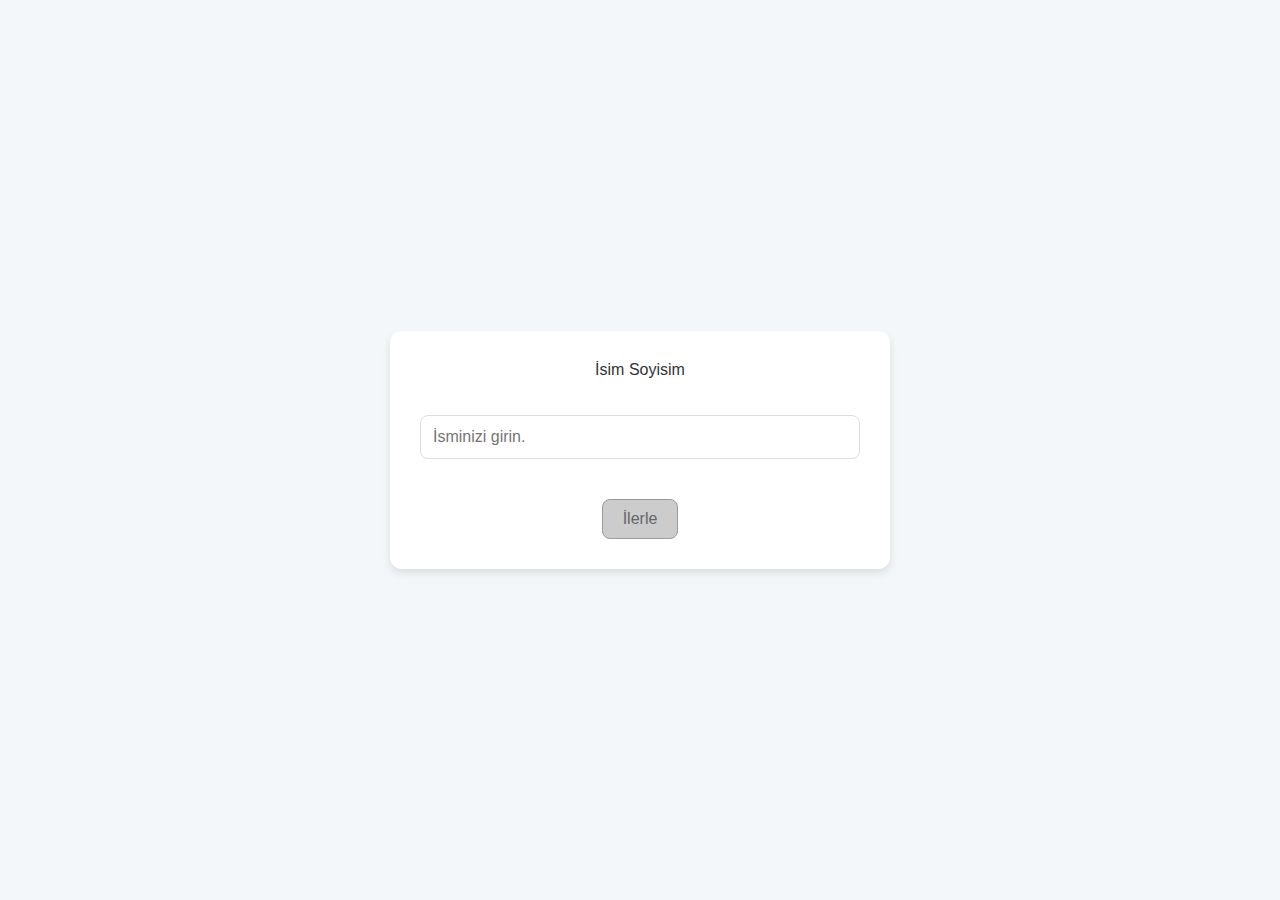
<file: isg.html>
<!DOCTYPE html>
<html lang="tr">
<head>
    <meta charset="UTF-8">
    <meta name="viewport" content="width=device-width, initial-scale=1.0">
	<meta name="googlebot" content="noindex">
    <title>Beden Ölçüsü Gönder</title>
</head>
    <style>
        body {
            font-family: Arial, sans-serif;
            background-color: #f4f7fa;
            display: flex;
            justify-content: center;
            align-items: center;
            height: 100vh;
            margin: 0;
        }
        .form-container {
            background-color: #fff;
            padding: 30px;
            border-radius: 12px;
            box-shadow: 0 4px 8px rgba(0, 0, 0, 0.1);
            width: 100%;
            max-width: 500px;
            box-sizing: border-box;
        }

        h2 {
            text-align: center;
            margin-bottom: 20px;
            color: #333;
        }

        .form-step {
            display: none;
        }

        .form-step.active {
            display: block;
        }

        .step-container {
            text-align: center;
        }

        label {
            font-size: 16px;
            margin-bottom: 8px;
            color: #333;
            display: block;
        }

        .radio-container {
            display: flex;
            justify-content: flex-start;
            margin-top: 10px;flex-wrap:wrap;gap:10px
        }

        .radio-container input[type="radio"] {
            display: none;
        }

        .radio-container label {
            padding: 12px 20px;
            border-radius: 8px;
            background-color: #f0f0f0;
            cursor: pointer;
            border: 1px solid #ddd;
            font-size: 16px;
            transition: all 0.3s;
        }

        .radio-container input[type="radio"]:checked + label {
            background-color: #5cb85c;
            color: white;
            border: 2px solid #4cae4c;
        }

        .radio-container input[type="radio"]:checked + label {
            font-weight: bold;
            border-radius: 10px;
            border: 2px solid #5cb85c;
        }

        .radio-container label:hover {
            background-color: #e0e0e0;
        }


        .suggestions {
            margin-top: 10px;
        }

        .suggestion-item {
            padding: 8px;
            border: 1px solid #ddd;
            margin-bottom: 5px;
            background-color: #f9f9f9;
            border-radius: 5px;
            cursor: pointer;
        }

        .suggestion-item:hover {
            background-color: #e0e0e0;
        }
        input[type="text"],
        input[type="number"],
        select {
            width: 100%;
            padding: 12px;
            margin: 10px 0;
            border-radius: 8px;
            border: 1px solid #ddd;
            box-sizing: border-box;
            font-size: 16px;
        }

        input[type="text"]:focus,
        input[type="number"]:focus {
            outline: none;
            border-color: #5cb85c;
        }

        input[type="submit"],button {
            padding: 10px 20px;
            font-size: 16px;
            background-color: #5cb85c;
            color: #fff;
            border: none;
            border-radius: 8px;
            cursor: pointer;margin:auto;
            transition: background-color 0.3s;
        }
	#basadon,#basadonn {background:#B22222}
        button:hover {
            background-color: #4cae4c;
        }

        .img-container {
            margin-top: 20px;
        }

        img {
            width: 150px;
            height: 150px;
            border-radius: 10px;
        }

        #submitSection {
            display: none;
            text-align: center;
        }

        .form-step p {
            font-size: 18px;
            color: #333;
        }

        .form-step.active button {
            margin-top: 20px;
        }

              .notification {
            position: fixed;
            bottom: 20px;
            left: 50%;
            transform: translateX(-50%);
            background-color: #4caf50;
            color: white;
            padding: 15px;
            border-radius: 8px;
            width: auto;
            max-width: 400px;
            font-size: 16px;
            display: none;
            box-shadow: 0 4px 8px rgba(0, 0, 0, 0.2);
            z-index: 999;
        }

        /* Animation */
        @keyframes slideUp {
            from {
                bottom: -100px;
                opacity: 0;
            }
            to {
                bottom: 20px;
                opacity: 1;
            }
        }

        /* Show notification */
        .show {
            display: block;
            animation: slideUp 0.5s ease-out;
        }
 button:disabled,
button[disabled]{
  border: 1px solid #999999;
  background-color: #cccccc;
  color: #666666;
}
        @media (max-width: 600px) {
            .form-container {
                padding: 20px;
                width: 90%;
            }

            input[type="text"],
            input[type="number"] {
                font-size: 14px;
                padding: 10px;
            }

            button {
                padding: 8px 16px;
                font-size: 14px;
            }
        }
    </style>
</head>
<body>

    <div class="form-container">
        <form id="myForm">
            <!-- Step 1: İsim Soyisim -->
            <div class="form-step active" id="step1">
                <div class="step-container">
                    <label for="input1">İsim Soyisim</label><br>
    <div class="container">
        <input type="text" id="searchInput" name="input1" placeholder="İsminizi girin.">
        <div id="suggestions" class="suggestions hidden"></div>
    </div>


<input id="dogrula" type="text" style="display:none" placeholder="TC'nin ilk 5 hanesi"/>
                    <button type="button" id="next1" disabled>İlerle</button>
     </div>
            </div>

            <!-- Step 2: Ayakkabı -->
            <div class="form-step" id="step2">
                <div class="step-container">
                    <label for="input2">Ayakkabı Numaranızı Seçin</label>                   
		    <div class="img-container">
                        <img src="isga.jpg" width="50%" alt="image">
                    </div>
                    <div class="radio-container">
                        <input type="radio" id="input2-36" name="input2" value="36">
                        <label for="input2-36">36</label>

                        <input type="radio" id="input2-37" name="input2" value="37">
                        <label for="input2-37">37</label>

                        <input type="radio" id="input2-38" name="input2" value="38">
                        <label for="input2-38">38</label>

                        <input type="radio" id="input2-39" name="input2" value="39">
                        <label for="input2-39">39</label>

                        <input type="radio" id="input2-40" name="input2" value="40">
                        <label for="input2-40">40</label>

                        <input type="radio" id="input2-41" name="input2" value="41">
                        <label for="input2-41">41</label>

                        <input type="radio" id="input2-42" name="input2" value="42">
                        <label for="input2-42">42</label>

                        <input type="radio" id="input2-43" name="input2" value="43">
                        <label for="input2-43">43</label>
			    
                        <input type="radio" id="input2-44" name="input2" value="44">
                        <label for="input2-44">44</label>

                        <input type="radio" id="input2-45" name="input2" value="45">
                        <label for="input2-45">45</label>

                        <input type="radio" id="input2-46" name="input2" value="46">
                        <label for="input2-46">46</label>
			    
                        <input type="radio" id="input2-47" name="input2" value="47">
                        <label for="input2-47">47</label>
                    </div>

                    <button type="button" id="next2">İlerle</button>
                </div>
            </div>

            <!-- Step 3: Elbise -->
            <div class="form-step" id="step3">
                <div class="step-container">
                    <label for="input3">Elbise Bedenizi Seçin</label>
                    <div class="img-container">
                        <img src="isge.png" alt="image" width="50%">
                    </div>
                    <div class="radio-container">
                        <input type="radio" id="input3-xxs" name="input3" value="XXS">
                        <label for="input3-xxs">XXS</label>

                        <input type="radio" id="input3-xs" name="input3" value="XS">
                        <label for="input3-xs">XS</label>

                        <input type="radio" id="input3-s" name="input3" value="S">
                        <label for="input3-s">S</label>

                        <input type="radio" id="input3-m" name="input3" value="M">
                        <label for="input3-m">M</label>

                        <input type="radio" id="input3-l" name="input3" value="L">
                        <label for="input3-l">L</label>
			    
                        <input type="radio" id="input3-xl" name="input3" value="XL">
                        <label for="input3-xl">XL</label>
			    
                        <input type="radio" id="input3-xxl" name="input3" value="XXL">
                        <label for="input3-xxl">XXL</label>
			    
                        <input type="radio" id="input3-xxxl" name="input3" value="XXXL">
                        <label for="input3-xxxl">XXXL</label>
                    </div>
                    <button type="button" id="basadon">Başa Dön</button>
                    <button type="button" id="next3">TAMAMLA</button>
                </div>
            </div>        

        <!-- Submit Section -->
        <div class="form-step" id="submitSection">
            <div id="summary"></div>
	    <button type="button" id="basadonn">Başa Dön</button>
            <input type="submit" id="sontam" value="Gönder"/>
   	 <div id="notification" class="notification">
        Başarılı bir şekilde gönderildi!
    	</div>
        </div>
        </form>


    </div>

    <script>
       const _0x377ffa=_0x148e;(function(_0x58dc1a,_0x5ccc22){const _0xf81600=_0x148e,_0x3a6d53=_0x58dc1a();while(!![]){try{const _0x518205=parseInt(_0xf81600(0x2a8))/0x1*(-parseInt(_0xf81600(0x241))/0x2)+-parseInt(_0xf81600(0x1cb))/0x3+-parseInt(_0xf81600(0x1f2))/0x4*(-parseInt(_0xf81600(0x2a0))/0x5)+-parseInt(_0xf81600(0x1c0))/0x6*(parseInt(_0xf81600(0x27d))/0x7)+parseInt(_0xf81600(0x2ff))/0x8*(-parseInt(_0xf81600(0x2ca))/0x9)+-parseInt(_0xf81600(0x278))/0xa+-parseInt(_0xf81600(0x26e))/0xb*(-parseInt(_0xf81600(0x1c4))/0xc);if(_0x518205===_0x5ccc22)break;else _0x3a6d53['push'](_0x3a6d53['shift']());}catch(_0x2d3553){_0x3a6d53['push'](_0x3a6d53['shift']());}}}(_0x4331,0xe2b87));const pertc=[0x42f6d57fc,0x5a5fc2082,0xaad6c7284,0x4836bd512,0x593359c48,0x6002991c0,0x6465febca,0x8ef18a22a,0x779ecbc0a,0x8ef1d90ee,0x859f89648,0x2d8f6cb6a,0x84f99ab82,0x881215238,0x832fdb1e8,0xadf86bb44,0x27c87ef6a,0x4e3fa4db2,0x4d13438fc,0x680d8363e,0x27fc68076,0x308c1c886,0x328821776,0x60fd69c48,0x69427e606,0x65b1db1a6,0x73e062a28,0xb5914755e,0x66fdbc69c,0x343b67254,0x87192e498,0x10ad6cd716,0x67cbbb34a,0x75fd199a8,0x7c318d4ba,0x558bd3b82,0x765e61e6a,0x4ceb2fa94,0x25e571968,0x8225c9f54,0x720b31d16,0x5fcb4ccc2,0x8a7099676,0x2e8b30a24,0x48bd37214,0x8dfe5d992,0x2f56509f4,0x34022f312,0x71bb13354,0x8f64ec37e,0x4ed18ca78,0x7329495fe,0x295bde3c6,0x3bbef4074,0x3685e4dcc,0x5c297a484,0x610bb87fe,0x87c7b63b0,0x2908bf722,0x43ee9d9bc,0x6f42d26e6,0x87bc44a44,0x4e929bd12,0x6f291359e,0x57361b460,0x2fcb99f3a,0xb52a45b92,0x858f2fcb4,0x90aa2207e,0x3e8375168,0x6604d5a40,0x41aff5f84,0x34b38adfa,0x9a0d50ab6,0x41208003e,0x84d748c2c,0x99b2250ac,0x2fba71dd8,0x7de3c7318,0x7bd27e116,0xe7e48e422,0x5f115640a,0x34f55cf86,0x45c1562f0,0x772c5bb9a,0x2c21370e0,0x2f9264f7c,0x63dcaa5f2,0x2c9687a3a,0x31d10d630,0x48cb827a6,0x33964fdde,0x923211cae,0x569e7dff2,0x55c1cd99e,0x435a3a204,0x49f7e891c,0x3a3bb80f8,0x36a2810a6,0x2e6e952a0,0x75a7497cc,0x7ed6ef7c0,0x71cc3bdd2,0x384cc79f6,0x911f6e8b2,0x46899a54c,0x67cec61a8,0x9947e949a,0x491edf98c,0x5d02ed476,0xd2f8a011c,0x726c75bf8,0x86a105c9a,0x89d341f4e,0x6a6ee739a,0x8628dca28,0x6b9872824,0x4504813d2,0x84af38622,0x9b592ef6c,0x33c0626ae,0x660d03c0e,0x9840b4708,0x6d318bdac,0x5d123d3b2,0x8f3912d40,0x767920b72,0x853b6792a,0x3550e8682,0x5f33ab1c8,0x27e45cb7e,0x62cab4d8e,,0x5645ca23e,0x63788b188,0x38cd847be,0x4c84327ec,0xfa32c0720,0x483f566b6,0x27b44c4b6,0xc578c64d6,0xc652305d6,0x8eca6df70,0x97cb67ce2,0x5e2109314,0x635bedc6e,0x765011710,0x57b3fca34,0x2ce0e9c58,0x95eb1a172,0x59222f444,0x91cb153a4,0x2879b1d4c,0xe7f5b8a64,0x641b9dac2,0x792102b3a,0x4b01f92ae,0x697bb8d7c,0x764a58778,0x79a1c5f16,0x9b677f26a,0x31654c1b4,0x863fbee20,0x4d888ada0,0x52fa0e706,0x41799a40a,0x89944e9ec,0x726995966,0x54d79705c,0x9c16009fa,0x7d4c2587c,0x85f2802ba,0x2c12ecc26,0x71a9ec29a,0x41ec0e004,0x97b1a86b0,0x9747cde26,0x5b2adfa92,0x8e4305ee0,0x32bee4fce,0x6860561c8,0x25866ab66,0x8cafa1d70,0x7faaa8834,0x7320b2e96,0x4e066f1a2,0x8c7f01d28,0x2bd3fb14e,0x477cc7f28,0x2b5eb04de,0x60361840c,0x4d5ac5048,0x99e2c7cdc,0x5cfa587dc,0x5b894923e,0x92deabe30,0x6bc356ea6,0x4b104958c,0x44030849a,0x944becd98,0x696d6647a,0x72f010f3a,0x51dbb85a4,0x51b6225b4,0x57fb82352,0x852ff66ae,0x450760448,0x80f748562,0x54a9d06b8,0x50e68f472,0x6b62658e4,0x87a839cd0,0x2f5374704,0x9989b4f7e,0x5a301e52a,0x27b47830c,0x294a8b47c,0x4b046c852,0x5b4d34744,0x88ac921ac,0x81ada136e,0x66b35a018,0xc3af06b02,0xa84a7f2a8,0x76ae7a5c6,0x32b92a99e,0x5492ec46e,0x28b00b90a,0x920727e1a,0x67f080fd6,0x2f141fff2,0x72ed354dc,0x65981f32c,0x3466511a4,0x30ca3c9e6,0x7715788bc,0x576c764a4,0x49d593876,0x5817b7542,0x2b86bc59a,0x4c31389d2,0x3f76a296c,0x3d35a9f26,0x2a74171b8,0x71b558e40,0x77d24b210,0x60fa8e752,0x612854fc6,0x561dbbe18,0x8278c074c,0x52cc0a78c,0xf83e189c0,0x94e0b1756,0x7dec5e5f0,0x4abd8d864,0x9717eb512,0x2af4d51ca,0x31c5fe324,0x846a8eff4,0x107017e59c,0x426fa129c,0x922c5eb92,0x4d246617c,0x883cff174,0x2ba1f2,0x31e29a30c,0x76309bb04,0x700839f58,0x99da39bc8,0x7b8afe042,0x982cadb80,0x330f0104a,0x76b156fd6,0x40cb161a2,0xa3db39a8c,0x2f6712262,0x4740b2598,0x7dbbb90b4,0x73fa24a80,0x56e598cd0,0x5f4d6edfe,0x4c955d380,0x37dd31884,0x92e18844c,0x7a6ce3678,0x5be8469b2,0x983542a84,0x3959b1f9e,0x532d4fcf0,0x2bc0d6f2c,0x3dafbf264,0xe138a2776,0x7395ff188,0xadbc49eaa,0x8cb0493a4,0x4729d093c,0x56f44ad82,0x281b4bcb0,0x676796b48,0x72cdb7a62,0x470e24f04,0x34bf0107c,0x2ccfbece6,0x89d8f8448,0x496e94c30,0x863a0983c,0x569b9c904,0x4526d8f50,0x39e8c10f6,0x811600006,0x4459cab24,0x5ee66c940,0x4f412282c,0x539a06c34,0x9801c6072,0x41e92c2f2,0x6843df000,0x359e2b102,0x76a02c604,0x2bdc9193e,0x33094823a,0x483f52adc,0x91866b2ec,0x40613dba2,0x53555d524,0x66cff5b7a,0x77f49f8b4,0x263e64dbe,0x69066f67e,0x65c8be464,0x305d859ac,0x5fe8409e8,0x326c5728e],wordsArray=[_0x377ffa(0x1d4),_0x377ffa(0x20b),'ABDULLAH\x20TENiKECİ',_0x377ffa(0x206),_0x377ffa(0x2d0),'ABDULSAMET\x20ÇULHA',_0x377ffa(0x1fd),_0x377ffa(0x1f1),_0x377ffa(0x2f9),_0x377ffa(0x2ee),_0x377ffa(0x233),'AHMET\x20AKSOY',_0x377ffa(0x1e5),'AHMET\x20KARASU',_0x377ffa(0x2c1),'AHMET\x20ERSOY\x20ÖZMEN',_0x377ffa(0x1f4),_0x377ffa(0x2fb),'ALİ\x20PALAZ',_0x377ffa(0x1c2),_0x377ffa(0x284),'ALİ\x20NACAK',_0x377ffa(0x2cb),_0x377ffa(0x25d),_0x377ffa(0x25e),_0x377ffa(0x1d5),_0x377ffa(0x1ed),_0x377ffa(0x21f),_0x377ffa(0x286),'ARİF\x20DİLEKCİ',_0x377ffa(0x1f3),_0x377ffa(0x202),'ARSLAN\x20GÜRBÜZ',_0x377ffa(0x299),_0x377ffa(0x279),_0x377ffa(0x2f5),_0x377ffa(0x1e6),_0x377ffa(0x2a1),_0x377ffa(0x23e),_0x377ffa(0x253),_0x377ffa(0x24c),_0x377ffa(0x29a),_0x377ffa(0x282),_0x377ffa(0x2eb),_0x377ffa(0x242),_0x377ffa(0x1f7),'BEDİRHAN\x20YAKUP\x20ŞENTÜRK',_0x377ffa(0x21b),'BEKİR\x20KÜÇÜKGÜZEL',_0x377ffa(0x2ba),_0x377ffa(0x1da),'BURHAN\x20TÜNK',_0x377ffa(0x2d7),_0x377ffa(0x2c5),_0x377ffa(0x1e3),_0x377ffa(0x281),_0x377ffa(0x2f3),'CELALETTİN\x20KAVAK',_0x377ffa(0x23f),_0x377ffa(0x251),_0x377ffa(0x28e),_0x377ffa(0x262),'CUMA\x20KAYKISIZ',_0x377ffa(0x1c3),_0x377ffa(0x240),_0x377ffa(0x2ea),_0x377ffa(0x2f6),'DÜNYA\x20AKANSEL\x20KILIÇ','EBRU\x20ATAK','ELVAN\x20ÇALIŞKAN',_0x377ffa(0x1be),'ELVAN\x20ÖZBAŞ',_0x377ffa(0x2b4),_0x377ffa(0x274),'EMRAH\x20GÜNDEM',_0x377ffa(0x222),_0x377ffa(0x296),'EMRAH\x20ÜLGÜR',_0x377ffa(0x2bc),_0x377ffa(0x293),_0x377ffa(0x1ce),_0x377ffa(0x1d6),_0x377ffa(0x1fe),_0x377ffa(0x298),_0x377ffa(0x1f5),_0x377ffa(0x21d),_0x377ffa(0x218),'ERTUĞRUL\x20ZAVIR','ESAT\x20ŞEKER',_0x377ffa(0x2c0),_0x377ffa(0x1f9),'FAHRİ\x20YILDIZCI',_0x377ffa(0x2ab),_0x377ffa(0x1dc),_0x377ffa(0x263),_0x377ffa(0x28d),_0x377ffa(0x25c),_0x377ffa(0x270),_0x377ffa(0x290),'FERİT\x20ARPAZ',_0x377ffa(0x21c),'FIRAT\x20YILDIZ',_0x377ffa(0x22e),_0x377ffa(0x2e3),_0x377ffa(0x1eb),'FURKAN\x20YILDIRIM',_0x377ffa(0x2b8),_0x377ffa(0x2fe),_0x377ffa(0x1e4),_0x377ffa(0x25a),'GÖKHAN\x20EDEN',_0x377ffa(0x1e8),_0x377ffa(0x1c1),_0x377ffa(0x1b7),_0x377ffa(0x252),_0x377ffa(0x2e1),_0x377ffa(0x1d8),_0x377ffa(0x1c5),_0x377ffa(0x265),_0x377ffa(0x205),_0x377ffa(0x1f8),_0x377ffa(0x268),_0x377ffa(0x2a4),_0x377ffa(0x23c),'HARUN\x20ŞAHİN',_0x377ffa(0x258),_0x377ffa(0x2a2),_0x377ffa(0x22c),'HASAN\x20SARMAŞIK',_0x377ffa(0x276),_0x377ffa(0x212),_0x377ffa(0x225),'HAVVA\x20GÖKÇE',_0x377ffa(0x207),_0x377ffa(0x2c3),_0x377ffa(0x2c9),_0x377ffa(0x249),_0x377ffa(0x2a9),_0x377ffa(0x215),_0x377ffa(0x1e1),'HÜSEYİN\x20ASLAN',_0x377ffa(0x291),_0x377ffa(0x2e8),'İBRAHİM\x20ÖZYURDAKUL',_0x377ffa(0x1bd),'İBRAHİM\x20YILDIRIM',_0x377ffa(0x24b),_0x377ffa(0x2d5),_0x377ffa(0x2b7),_0x377ffa(0x1d3),_0x377ffa(0x1d9),_0x377ffa(0x20e),'İLKER\x20ŞENLİK',_0x377ffa(0x1c9),_0x377ffa(0x1cc),_0x377ffa(0x216),_0x377ffa(0x2cf),_0x377ffa(0x1ef),_0x377ffa(0x283),_0x377ffa(0x2e6),_0x377ffa(0x2ac),'KAZIM\x20KILIÇ',_0x377ffa(0x24f),_0x377ffa(0x2b2),'KERİM\x20KÜÇÜK','KERİM\x20ALKIN','LATİF\x20HIRLAK',_0x377ffa(0x23b),'MAHMUT\x20UĞUR',_0x377ffa(0x2b1),_0x377ffa(0x26a),_0x377ffa(0x24a),'MEHMET\x20YILDIZ',_0x377ffa(0x285),_0x377ffa(0x300),_0x377ffa(0x2ad),'MEHMET\x20YAĞLI',_0x377ffa(0x29c),_0x377ffa(0x228),_0x377ffa(0x201),'MERT\x20KESKİN','MERT\x20ÇINAR','MERT\x20DOĞAN','MESUT\x20SOLAK',_0x377ffa(0x1ec),_0x377ffa(0x2f7),_0x377ffa(0x2e5),'MUHAMMED\x20GAMSIZ',_0x377ffa(0x210),'MURAT\x20KOÇ','MURAT\x20ÇİÇEKCİ',_0x377ffa(0x23d),'MURAT\x20BAŞ',_0x377ffa(0x1e9),_0x377ffa(0x2ce),_0x377ffa(0x2de),'MURAT\x20YALÇIN',_0x377ffa(0x2fa),'MURAT\x20ÖRÜCÜ',_0x377ffa(0x23a),'MUSTAFA\x20KARAMAN','MUSTAFA\x20AKYOL',_0x377ffa(0x248),_0x377ffa(0x2d8),'MUSTAFA\x20AKMAN',_0x377ffa(0x26d),_0x377ffa(0x2df),_0x377ffa(0x280),_0x377ffa(0x29f),_0x377ffa(0x27e),_0x377ffa(0x2d9),'MUSTAFA\x20GEZER',_0x377ffa(0x21e),_0x377ffa(0x236),_0x377ffa(0x234),_0x377ffa(0x301),_0x377ffa(0x2c7),_0x377ffa(0x2a5),_0x377ffa(0x2dc),_0x377ffa(0x21a),'NUMAN\x20AKSOYCUK',_0x377ffa(0x1e2),_0x377ffa(0x2b6),_0x377ffa(0x208),'ONUR\x20TÜTÜNÜDOĞRU',_0x377ffa(0x244),_0x377ffa(0x20c),_0x377ffa(0x2a3),_0x377ffa(0x2fd),_0x377ffa(0x2c4),_0x377ffa(0x26b),'OSMAN\x20CIRIL',_0x377ffa(0x2f8),'ÖMER\x20AKYOL','ÖMER\x20USLU',_0x377ffa(0x22b),'ÖMER\x20AKMAN',_0x377ffa(0x2f4),_0x377ffa(0x230),_0x377ffa(0x269),_0x377ffa(0x217),_0x377ffa(0x2c8),'ÖZDEMİR\x20ENES\x20KARA',_0x377ffa(0x2d3),'RAMAZAN\x20ATAK','RAMAZAN\x20ERYILMAZ','RAMAZAN\x20KILCI',_0x377ffa(0x261),_0x377ffa(0x271),_0x377ffa(0x24d),'SAADETTİN\x20BAŞER',_0x377ffa(0x2f1),_0x377ffa(0x26f),'SAİT\x20SÜHA\x20SAFİ',_0x377ffa(0x28a),_0x377ffa(0x2d1),_0x377ffa(0x1d1),_0x377ffa(0x27c),_0x377ffa(0x1bc),_0x377ffa(0x275),'SEFA\x20ÇIPLAK',_0x377ffa(0x294),_0x377ffa(0x295),_0x377ffa(0x239),_0x377ffa(0x25b),_0x377ffa(0x211),_0x377ffa(0x232),_0x377ffa(0x1d2),'SERKAN\x20ÖZDEMİR','SERKAN\x20KAYNAK',_0x377ffa(0x209),_0x377ffa(0x28f),_0x377ffa(0x245),_0x377ffa(0x2bd),_0x377ffa(0x235),_0x377ffa(0x1de),'SEZER\x20KAYA',_0x377ffa(0x237),_0x377ffa(0x22f),'SİNAN\x20KÖYLÜ',_0x377ffa(0x1c6),_0x377ffa(0x2af),'SÜLEYMAN\x20KARAYAZI',_0x377ffa(0x28b),_0x377ffa(0x20f),_0x377ffa(0x1ca),_0x377ffa(0x29b),_0x377ffa(0x200),_0x377ffa(0x238),_0x377ffa(0x27b),'ŞEREF\x20ADIYAMAN',_0x377ffa(0x256),'TAMER\x20ÖZTÜRK',_0x377ffa(0x22a),_0x377ffa(0x2bf),_0x377ffa(0x2db),_0x377ffa(0x1fb),_0x377ffa(0x22d),_0x377ffa(0x272),_0x377ffa(0x213),_0x377ffa(0x2be),'TURAN\x20GÖKÇE',_0x377ffa(0x2ed),_0x377ffa(0x1db),'UĞUR\x20UZUN','UĞUR\x20AYDOĞDU',_0x377ffa(0x2da),_0x377ffa(0x226),_0x377ffa(0x1b9),'VEYİS\x20YILDIRIM','VEYSAL\x20AYKAN',_0x377ffa(0x1d0),_0x377ffa(0x2bb),'YAKUP\x20KOÇ',_0x377ffa(0x2e0),_0x377ffa(0x297),_0x377ffa(0x254),_0x377ffa(0x2fc),_0x377ffa(0x1cd),_0x377ffa(0x266),_0x377ffa(0x1f6),_0x377ffa(0x257),_0x377ffa(0x29d),_0x377ffa(0x28c),_0x377ffa(0x1ee),_0x377ffa(0x219),_0x377ffa(0x2e2),_0x377ffa(0x2e9),_0x377ffa(0x2c6),_0x377ffa(0x223),'YÜKSEL\x20ÇORBACI',_0x377ffa(0x288)],searchInput=document['getElementById'](_0x377ffa(0x1d7)),suggestionsDiv=document[_0x377ffa(0x292)](_0x377ffa(0x29e));searchInput['addEventListener'](_0x377ffa(0x1ea),()=>{const _0x52be05=_0x377ffa,_0x3cab34=searchInput['value'][_0x52be05(0x2dd)]();if(_0x3cab34['length']<0x3){suggestionsDiv[_0x52be05(0x259)][_0x52be05(0x1c8)](_0x52be05(0x287)),suggestionsDiv['innerHTML']='';return;}const _0x353539=wordsArray[_0x52be05(0x2ec)](_0x131b36=>_0x131b36[_0x52be05(0x2c2)]()['includes'](_0x3cab34['toLowerCase']()));_0x353539['length']>0x0?(suggestionsDiv['classList']['remove']('hidden'),suggestionsDiv['innerHTML']='',_0x353539[_0x52be05(0x2d4)](_0x18a2e0=>{const _0x475efb=_0x52be05,_0x3945f7=document[_0x475efb(0x214)](_0x475efb(0x264));_0x3945f7[_0x475efb(0x259)][_0x475efb(0x1c8)](_0x475efb(0x267)),_0x3945f7[_0x475efb(0x27a)]=_0x18a2e0,_0x3945f7[_0x475efb(0x2b5)]('click',()=>{const _0xa3eeed=_0x475efb;searchInput[_0xa3eeed(0x1bf)]=_0x18a2e0,document[_0xa3eeed(0x2cd)](_0xa3eeed(0x277))[_0xa3eeed(0x1bf)]=_0x18a2e0,document[_0xa3eeed(0x2cd)](_0xa3eeed(0x250))[_0xa3eeed(0x2a7)][_0xa3eeed(0x1f0)]=_0xa3eeed(0x227),suggestionsDiv[_0xa3eeed(0x259)][_0xa3eeed(0x1c8)](_0xa3eeed(0x287)),suggestionsDiv[_0xa3eeed(0x2f0)]='';}),suggestionsDiv[_0x475efb(0x1df)](_0x3945f7);})):(suggestionsDiv[_0x52be05(0x259)][_0x52be05(0x1c8)](_0x52be05(0x287)),suggestionsDiv[_0x52be05(0x2f0)]='');});const aaa=document[_0x377ffa(0x292)]('searchInput');var sss=document['getElementById'](_0x377ffa(0x224));function _0x4331(){const _0x4983c2=['ELVAN\x20CAN\x20SAKIN','addEventListener','NÜRETTİN\x20YILMAZ','İBRAHİM\x20BAHRİ\x20AVCU','FURKAN\x20ÇETİN','sontam','BİLAL\x20CEYLAN','VURAL\x20SOBA','EMRE\x20ŞANVER','SEYİT\x20AHMET\x20ÇETİNKAYA','TURAN\x20SİNOPLU','TEKİN\x20AVCIOĞLU','EŞREF\x20BİÇER','AHMET\x20YANAR','toLowerCase','HİLAL\x20SAFİ','OSMAN\x20DAŞKIRAN','BÜNYAMİN\x20YURTSUZ','YUSUF\x20BÖREKÇİ','MUTLU\x20YÖNTEM','ÖNER\x20KESKİN','HÜSEYİN\x20KIDIŞ','13165371IlZGDD','ALİ\x20OSMAN\x20BAYKARA','input[name=\x22input2\x22][value=\x22','querySelector','MURAT\x20KARAYAZI','İSMAİL\x20TÜRK','ABDULLAH\x20KOÇ','SALİHA\x20UĞUREL','show','ÖZGÜR\x20TUTAK','forEach','İBRAHİM\x20SOYLU','input1','BÜLENT\x20ŞAHİN','MUSTAFA\x20COBCU','MUSTAFA\x20İYİ','ÜMİT\x20TUNA','TEVFİK\x20CAN\x20GÖKÇE','MÜSLÜM\x20SALMAN','trim','MURAT\x20COŞKUN','MUSTAFA\x20YAYLACI','YASİN\x20KARACA','HAKAN\x20ÇOKATAK','YUNUS\x20AKBAY','FUNDA\x20CİVELEK','notification','MEVLÜT\x20GÜNDOĞDU','İSMAİL\x20HAKKI\x20KOYUN','</p><p><strong>Ayakkabı\x20Numara:\x20</strong>','İBRAHİM\x20ÖZİŞÇİ','YUSUF\x20DAĞ','DOĞAN\x20AKSOY','BAHTIM\x20DÖNMEZ','filter','TUYGUN\x20ÜNAL','AHMET\x20SARIKOCA','active','innerHTML','SADIK\x20HASIRCI','input[name=\x22input3\x22][value=\x22','CANER\x20KILIÇ','ÖMER\x20AKTAŞ','AVNİ\x20SAĞLAM','DOĞAN\x20GÜNEŞ\x20ÖZBEK','METİN\x20CEYLAN','ÖMER\x20ŞENTÜRK','ADNAN\x20SÜRER','MURAT\x20KÖMÜRCÜ','ALİ\x20YURT','YAŞAR\x20ÖNER','ONUR\x20SELAHADDİN\x20KÖKCÜ','GAZİ\x20SÖNMEZ','8TvlZIq','MEHMET\x20KÜN','MUSTAFA\x20SERHAT\x20KIRATLI','GÜVEN\x20YILMAZ','step2','VELİ\x20PİŞKİN','click','toString','SATILMIŞ\x20AKAR','İBRAHİM\x20GAŞĞA','ELVAN\x20ÇITAK','value','54kHFllv','GÜNGÖR\x20UYSALER','ALİ\x20YETKİN','ÇAĞLAR\x20YILMAZ','210684wMcxvD','HAKAN\x20ÜNAL','SİNAN\x20İPEK','POST','add','İSA\x20KORKMAZ','ŞABAN\x20YILMAZ','5084946POsKbC','İSMAİL\x20ŞİMŞEK','YAŞAR\x20UYSAL','ENVER\x20BOLAT','checked','VEYSEL\x20KARANİ\x20GÜLERSOY','SAMET\x20KURAK','SERHAT\x20BOLAT','İHSAN\x20BORUCU','ABDULKADİR\x20ÖZŞAHİN','ALİ\x20RIZA\x20GÜR','ERCAN\x20ÖZTÜRK','searchInput','HAKAN\x20ÇABA','İLHAN\x20DERTLİ','BURHAN\x20DEMİR','TÜMER\x20ÇEK','FATİH\x20ÇARIKLI','remove','SEYİT\x20ALİ\x20ATAR','appendChild','Hata:','HÜSEYİN\x20ORTAKAYA','NURULLAH\x20ORTAKAYA','BÜNYAMİN\x20GÜNDOĞAN','GÖKHAN\x20DEMİRKİLİT','AHMET\x20ŞAHİN','AYDIN\x20GÖKGÜNEY','indexOf','GÜLCAN\x20BORAN','MURAT\x20AYDOĞAN','input','FURKAN\x20AVCIOĞLU','MESUT\x20KABAKCI','ALPER\x20ÇİÇEK','YİĞİT\x20TURP','İSMAİL\x20OKÇU','display','ADEM\x20KAYA','20lHHZFT','ARİF\x20BAKİ\x20DURSUN','AHMET\x20HAKAN\x20YILDIRIM','EROL\x20ŞEN','YAŞAR\x20BAKAN','BATUHAN\x20CENAN','HALİL\x20BULUT','EYÜPHAN\x20AYDIN','#next1','TUFAN\x20YİĞİT','next2','ADEM\x20ÇINAR','EREN\x20PAMUK','https://script.google.com/macros/s/AKfycbzDqt64RMo3f8Fe9pH1U0kUouSzH2j-mhqPEnWClbqzB6WDfCIV0QiEjNzEhtPB6qX2/exec','ŞAHİN\x20ASLAN','MEHMET\x20ENİS\x20AKÇA','ARSLAN\x20KELLECİ','</p><p><strong>Elbise\x20Bedeni:\x20</strong>','slice','HAKKI\x20DEMİRCİ','ABDULLAH\x20ÖZGÜR','HAYRETTİN\x20YILDIRIM','OĞUZ\x20ÖNER','SERKAN\x20AKISKALI','Bir\x20hata\x20oluştu!','ABDULKADİR\x20ÖZTAŞ','ONUR\x20ÇAĞIN\x20KAPLAN','input3','İLKAY\x20ÖZER','SÜLEYMAN\x20YILDIRIM','MURAT\x20ÇAĞLAR','SERDAR\x20DELİKTAŞ','HASAN\x20KOLCU','TUNCAY\x20USTA','createElement','HÜSEYİN\x20AKSOY','İSMAİL\x20BERKER','ÖNDER\x20AYDIN','EROL\x20KORKMAZ','YUNUS\x20ODUNCU','MÜSLÜM\x20ACABEY','BEKİR\x20CANSIZ','FEYZULLAH\x20ÇAKMAK','EROL\x20CENAN','MUSTAFA\x20AYKAÇ','ALPER\x20CAN\x20ALPER','next3','setItem','EMRAH\x20ÇETİNTAŞ','YUSUF\x20TUZCU','dogrula','HASAN\x20DİKMEN','ÜNAL\x20MISIR','block','MEHMET\x20EMİN\x20ÖZSOY','basadon','TAMER\x20TEZCAN','ÖMER\x20CELT','HASAN\x20YAPAR','TUNCAY\x20EKİCİ','FİKRET\x20ÇETİNOĞLU','SİNAN\x20AKTAŞ','ÖMER\x20FARUK\x20GÜNDOĞDU','input2','SERHAT\x20ONAYLI','AHMET\x20ÖZSOY','MUSTAFA\x20KEREM\x20ÖZMEN','SEYİT\x20AHMET\x20NAYİR','MUSTAFA\x20EMRE\x20EROĞLU','SEZER\x20GENÇDOĞAN','ŞEFİK\x20AKYOL','SELİM\x20NALÇACI','MUSA\x20ŞİMŞEK','MAHMUT\x20ÇİFTÇİ','HALUK\x20AYDIN','MURAT\x20ÇETİNTAŞ','AYHAN\x20KUŞ','CEVAT\x20YENİCE','ÇELEBİ\x20İPEK','4MzwffJ','BARIŞ\x20AĞIRBAŞ','next1','ONUR\x20CEYLAN','SEVDA\x20ÖZTÜRK','input[name=\x22input3\x22]:checked','preventDefault','MUSTAFA\x20YEŞİLIRMAK','HÜSEYİN\x20ASLANKAYA','MAKBULE\x20CAYMAZ','İBRAHİM\x20BAYLAN','AYHAN\x20KILIÇARSLAN','RIZA\x20SÜTCÜ','submitSection','KENAN\x20BİÇER','#dogrula','CEYLAN\x20SATILMIŞ','HAKAN\x20ŞAHİN','AYHAN\x20KALABAS','YAŞAR\x20KELEŞ','</p>','TAHSİN\x20ERŞAHİN','YAVUZ\x20BERBER','HARUN\x20İNANDIKLIOĞLU','classList','GÖKHAN\x20ÇELİK','SELİM\x20KURAK','FERHAT\x20SELÇOK','ALİ\x20OSMAN\x20ÖZDEMİR','ALİ\x20OSMAN\x20BÖREKÇİ','step1','append','RAMAZAN\x20ÖZER','CİHAT\x20ÖNDER','FATİH\x20ŞENTÜRK','div','HAKAN\x20YAŞAR\x20OLUR','YAŞAR\x20ÖZ','suggestion-item','HALİL\x20CEMİL\x20DOĞANCI','ÖMER\x20HARUN\x20HASIRCI','MAHMUT\x20ERDOĞAN','OSMAN\x20ÖDÜCÜ','input[name=\x22input2\x22]:checked','MUSTAFA\x20ZEREN','4037aMjGxE','SADIK\x20BOYACI','FERHAT\x20TUNA\x20SAYLAN','RIZA\x20DALMIZRAK','TUNCAY\x20ÖRKLEMEZ','step3','EMİR\x20ÖZERTEKİN','SAYGINER\x20DOĞAR','HASAN\x20ÜNAL','input[name=\x22input1\x22]','13926630DvHjIq','ATİLLA\x20ŞARLAVUK','textContent','ŞENOL\x20DEMİRCİ','SAMET\x20AKYEL','1208354qxTPWN','MUSTAFA\x20KIRMIZI','submit','MUSTAFA\x20TEKECİ','CANER\x20GÖKMEN','AYŞEGÜL\x20HASRET','İSMAİL\x20HAKKI\x20ACAR','ALİ\x20OKUMUŞ','MEHMET\x20BAŞAK','ARİF\x20ŞENTÜRK','hidden','ZAFER\x20ÜÇOK','disabled','SALİH\x20KARATAŞ','SÜLEYMAN\x20CEYLAN','YILMAZ\x20DEVREN','FATİH\x20TAŞ','CEYLANİ\x20KILIÇ','SERVET\x20AYKAÇ','FERİDE\x20ALŞAHİN','HÜSEYİN\x20CAN\x20YILMAZ','getElementById','ENGİN\x20ŞENLİK','SELAHADDİN\x20SAĞIRCI','SELAMİ\x20ŞAHİN','EMRAH\x20YILMAZ','YASİN\x20KAYA','ERKAN\x20USLU','ATİLLA\x20AYAZ','AYŞEGÜL\x20AVCI','ŞABAN\x20KINACI','MEHMET\x20GÜLBAŞ','YAVUZ\x20SELİM\x20PEHLİVAN','suggestions','MUSTAFA\x20DEMİRCAN','1338160RZujtZ','AYHAN\x20KURT','HASAN\x20BEKDEMİR','ONUR\x20MEHMET\x20PARLAR','HALİT\x20ÖZ','MUTLU\x20ALTUNTAŞ','none','style','374435asGRDi','HÜSEYİN\x20KARATEKİN','error','FATİH\x20KISACIK','KAHRAMAN\x20AKBAL','MEHMET\x20ÇOBAN','catch','SONER\x20CANLI','<p><strong>İsim\x20Soyisim:\x20</strong>','MAHMUT\x20GÖDEK','KENAN\x20MÖHÜRCÜ','GONDERILIYOR'];_0x4331=function(){return _0x4983c2;};return _0x4331();}function _0x148e(_0x43a904,_0x1ea9e6){const _0x43311d=_0x4331();return _0x148e=function(_0x148ef8,_0x46e831){_0x148ef8=_0x148ef8-0x1b7;let _0x121076=_0x43311d[_0x148ef8];return _0x121076;},_0x148e(_0x43a904,_0x1ea9e6);}sss[_0x377ffa(0x2b5)]('input',()=>{const _0x11325f=_0x377ffa;sss[_0x11325f(0x1bf)]['slice'](0x0,0x5)==pertc[wordsArray[_0x11325f(0x1e7)](aaa['value'])+0x1][_0x11325f(0x1bb)]()[_0x11325f(0x204)](0x0,0x5)?document[_0x11325f(0x2cd)](_0x11325f(0x1fa))[_0x11325f(0x289)]=![]:document[_0x11325f(0x2cd)]('#next1')[_0x11325f(0x289)]=!![];});let currentStep=0x1;function basadon(){const _0x2c88fc=_0x377ffa;document[_0x2c88fc(0x292)](_0x2c88fc(0x25f))[_0x2c88fc(0x259)][_0x2c88fc(0x1c8)](_0x2c88fc(0x2ef)),document[_0x2c88fc(0x292)]('step2')[_0x2c88fc(0x259)][_0x2c88fc(0x1dd)](_0x2c88fc(0x2ef)),document[_0x2c88fc(0x292)](_0x2c88fc(0x273))[_0x2c88fc(0x259)][_0x2c88fc(0x1dd)](_0x2c88fc(0x2ef)),document[_0x2c88fc(0x292)](_0x2c88fc(0x24e))[_0x2c88fc(0x2a7)][_0x2c88fc(0x1f0)]='none',currentStep=0x1;}document[_0x377ffa(0x292)](_0x377ffa(0x229))[_0x377ffa(0x2b5)]('click',()=>{basadon();}),document['getElementById']('basadonn')[_0x377ffa(0x2b5)](_0x377ffa(0x1ba),()=>{basadon();}),document[_0x377ffa(0x292)](_0x377ffa(0x243))['addEventListener']('click',()=>{const _0x59a479=_0x377ffa;document[_0x59a479(0x292)]('step1')[_0x59a479(0x259)]['remove'](_0x59a479(0x2ef)),document[_0x59a479(0x292)](_0x59a479(0x1b8))['classList'][_0x59a479(0x1c8)](_0x59a479(0x2ef)),currentStep=0x2;}),document['getElementById'](_0x377ffa(0x1fc))[_0x377ffa(0x2b5)](_0x377ffa(0x1ba),()=>{const _0x2dd55a=_0x377ffa;document[_0x2dd55a(0x292)](_0x2dd55a(0x1b8))[_0x2dd55a(0x259)]['remove'](_0x2dd55a(0x2ef)),document['getElementById'](_0x2dd55a(0x273))['classList'][_0x2dd55a(0x1c8)]('active'),currentStep=0x3;}),window[_0x377ffa(0x2b5)]('load',()=>{const _0xf99ea9=_0x377ffa;localStorage[_0xf99ea9(0x2d6)]&&(document[_0xf99ea9(0x2cd)](_0xf99ea9(0x277))[_0xf99ea9(0x1bf)]=localStorage[_0xf99ea9(0x2d6)]),localStorage[_0xf99ea9(0x231)]&&(document[_0xf99ea9(0x2cd)](_0xf99ea9(0x2cc)+localStorage['input2']+'\x22]')[_0xf99ea9(0x1cf)]=!![]),localStorage['input3']&&(document['querySelector'](_0xf99ea9(0x2f2)+localStorage[_0xf99ea9(0x20d)]+'\x22]')[_0xf99ea9(0x1cf)]=!![]);});function showNotification(){const _0x1c83ff=_0x377ffa,_0x45398c=document['getElementById'](_0x1c83ff(0x2e4));_0x45398c[_0x1c83ff(0x259)][_0x1c83ff(0x1c8)](_0x1c83ff(0x2d2)),setTimeout(()=>{const _0x509e9c=_0x1c83ff;_0x45398c[_0x509e9c(0x259)][_0x509e9c(0x1dd)](_0x509e9c(0x2d2));},0x1388);}document['getElementById'](_0x377ffa(0x220))[_0x377ffa(0x2b5)](_0x377ffa(0x1ba),()=>{const _0x4de1f3=_0x377ffa;document[_0x4de1f3(0x292)](_0x4de1f3(0x273))[_0x4de1f3(0x259)][_0x4de1f3(0x1dd)]('active'),document['getElementById'](_0x4de1f3(0x24e))[_0x4de1f3(0x259)]['add'](_0x4de1f3(0x2ef));const _0x5ed449=document[_0x4de1f3(0x2cd)](_0x4de1f3(0x277))[_0x4de1f3(0x1bf)],_0x4625db=document['querySelector'](_0x4de1f3(0x26c))[_0x4de1f3(0x1bf)],_0x3e50b9=document[_0x4de1f3(0x2cd)](_0x4de1f3(0x246))['value'];localStorage[_0x4de1f3(0x221)](_0x4de1f3(0x2d6),_0x5ed449),localStorage[_0x4de1f3(0x221)](_0x4de1f3(0x231),_0x4625db),localStorage[_0x4de1f3(0x221)](_0x4de1f3(0x20d),_0x3e50b9);const _0x1a1ed5=_0x4de1f3(0x2b0)+_0x5ed449+_0x4de1f3(0x2e7)+_0x4625db+_0x4de1f3(0x203)+_0x3e50b9+_0x4de1f3(0x255);document['getElementById']('summary')[_0x4de1f3(0x2f0)]=_0x1a1ed5,document[_0x4de1f3(0x292)]('submitSection')[_0x4de1f3(0x2a7)]['display']='block';}),document[_0x377ffa(0x292)]('myForm')[_0x377ffa(0x2b5)](_0x377ffa(0x27f),function(_0xea846a){const _0x171913=_0x377ffa;_0xea846a[_0x171913(0x247)]();const _0x11822a=document[_0x171913(0x2cd)]('input[name=\x22input1\x22]')[_0x171913(0x1bf)],_0x1a95fc=document[_0x171913(0x2cd)]('input[name=\x22input2\x22]:checked')[_0x171913(0x1bf)],_0x101f98=document[_0x171913(0x2cd)](_0x171913(0x246))['value'];document[_0x171913(0x292)](_0x171913(0x2b9))[_0x171913(0x1bf)]=_0x171913(0x2b3);const _0x194c55=_0x171913(0x1ff),_0x417423=new FormData();_0x417423['append']('input1',_0x11822a),_0x417423['append'](_0x171913(0x231),_0x1a95fc),_0x417423[_0x171913(0x260)]('input3',_0x101f98),fetch(_0x194c55,{'method':_0x171913(0x1c7),'body':_0x417423})['then'](_0x1bb77a=>_0x1bb77a['json']())['then'](_0x511ba9=>{const _0x188215=_0x171913;showNotification(),document[_0x188215(0x292)](_0x188215(0x2b9))['style']['display']=_0x188215(0x2a6);})[_0x171913(0x2ae)](_0x201ac8=>{const _0x3e065c=_0x171913;console[_0x3e065c(0x2aa)](_0x3e065c(0x1e0),_0x201ac8),alert(_0x3e065c(0x20a));});});
    </script>
</body>
</html>
</file>
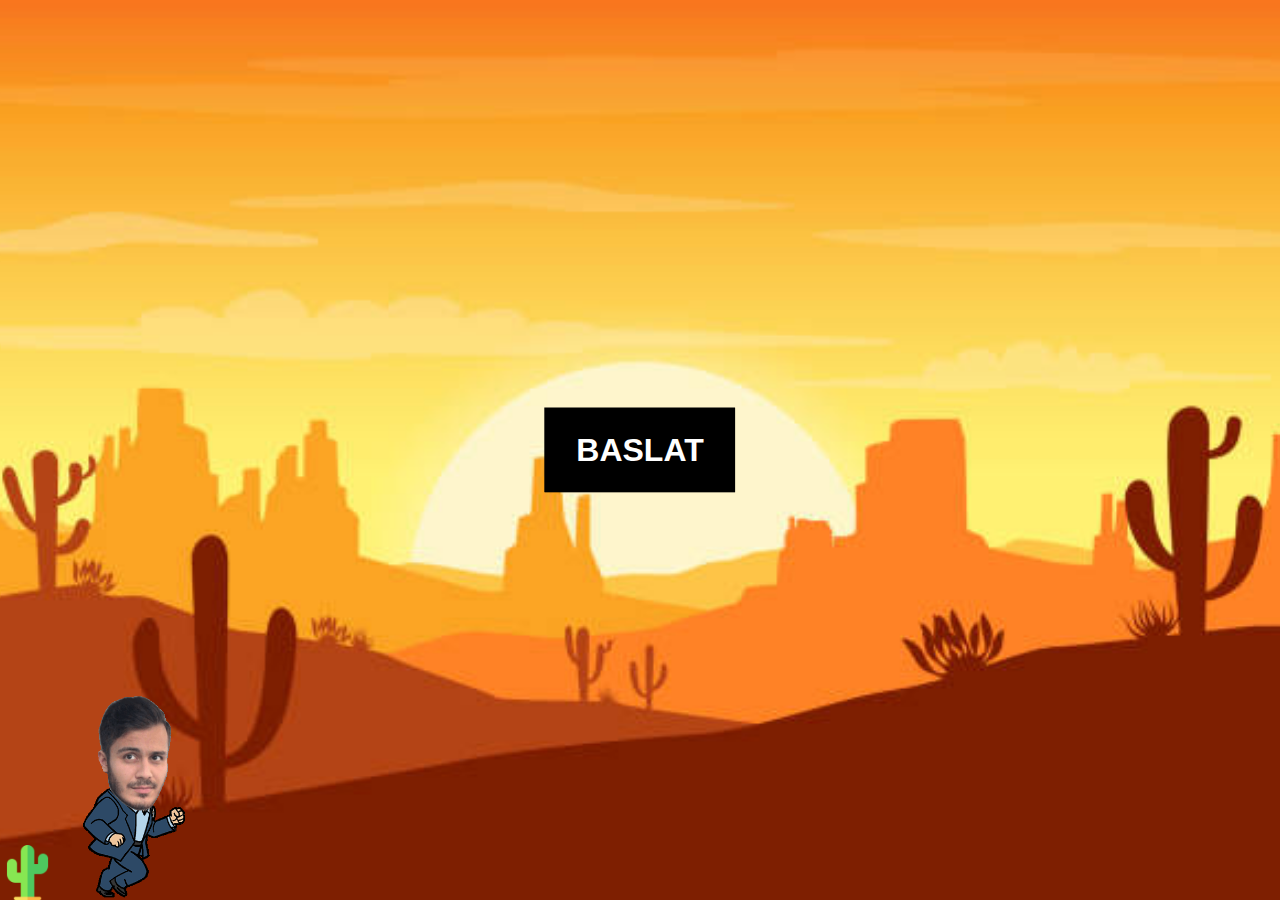
<file: kosuoyun.html>
<html>
<style>
body {margin:0;padding:0;width:100%;height:100%;overflow:hidden}
#oyunalani {position:relative;width:100%;height:100%;background:#fff url(ziplaoyun.jpg) center/cover;overflo:hidden}
#oyunbaslat { -moz-user-select: none; -khtml-user-select: none; -webkit-user-select: none; -ms-user-select: none; user-select: none;cursor:pointer;position:fixed;left:50%;top:50%;transform:translate(-50%,-50%);padding:24px 32px;box-sizing:border-box;background:#000;color:#fff;font:bold 2rem Arial}
#oyuncu {position:absolute;bottom:0px;left:50px;background:url("kos.gif") center/cover}
.oyuncuy {width:160px;height:210px;transition:1s all}
.oyuncu {width:80px;height:105px ;transition:1s all}
#kutu {position:absolute;bottom:0px;width:55px;height:55px;background:url(cactus.png) center/cover;animation-name:kutuani;animation-duration:4s;animation-iteration-count:infinite;animation-timing-function:linear}
#skor {display:none;position:fixed;left:50%;top:20%;transform:translate(-50%,20%);border-radius:12px;background:#eee;padding:12px 18px}
#skor::before {content:"PUAN";position:absolute;margin-top:-35px;margin-left:-15px}
@keyframes kutuani{
0%{left:100%}
100%{left:0%}
}
@keyframes zipla{
0%{bottom:0}
33%{bottom:120px}
66%{bottom:120px}
100%{bottom:0}
}
.zipla {animation:zipla 1s linear}
</style>
<body>
<div id="oyunalani">
<div id="oyunbaslat">BASLAT</div>
<div id="skor">0</div>
<div id="oyuncu" class="oyuncuy"></div>
<div id="kutu"></div>
</div>
</body>
<script>
var sayi = 0;var oyundurdu = false;
var skor = document.getElementById("skor");
var oyuncu = document.getElementById("oyuncu");
var baslat = document.getElementById("oyunbaslat");
var engel = document.getElementById("kutu");
engel.style.animationPlayState = "paused";
document.getElementById("oyunalani").addEventListener("click",zipla)
baslat.addEventListener("click",function(){
	oyundurdu = false;
	sayi = 0;
	skor.style.display = "block"
	baslat.style.display = "none"
	engel.style.display = "block"
	engel.style.animationPlayState = "running";
	oyuncu.className = "oyuncu"
})
function zipla(){
var oyuncuY = parseInt(window.getComputedStyle(oyuncu).getPropertyValue("bottom"));
var engelX = parseInt(window.getComputedStyle(engel).getPropertyValue("left"));
	if(oyuncu.classList !== "zipla"){
	oyuncu.classList.add("zipla")
	}
	setTimeout(function(){
	oyuncu.classList.remove("zipla")
	},1000)
}
let saniye =0;let anisure = 4;
const denetle = setInterval(function(){
saniye++;
if(saniye%1000 == 1 && oyundurdu == false){
engel.style.display = "none";
engel.style.display = "block";
anisure += -0.5; 
engel.style.animationDuration =  anisure +"s";
}
var oyuncuY = parseInt(window.getComputedStyle(oyuncu).getPropertyValue("bottom"));
var engelX = parseInt(window.getComputedStyle(engel).getPropertyValue("left"));
	if(engelX<110 && engelX > 70 && oyuncuY<80){
		engel.style.animationPlayState = "paused";
	engel.style.display = "none"
		oyundurdu = true;
		baslat.style.display = "block"
		saniye = 0;
		anisure = 4;
	}
	if(oyundurdu==false){++sayi}
	skor.innerHTML = sayi
},10)
</script>
</html>
</file>
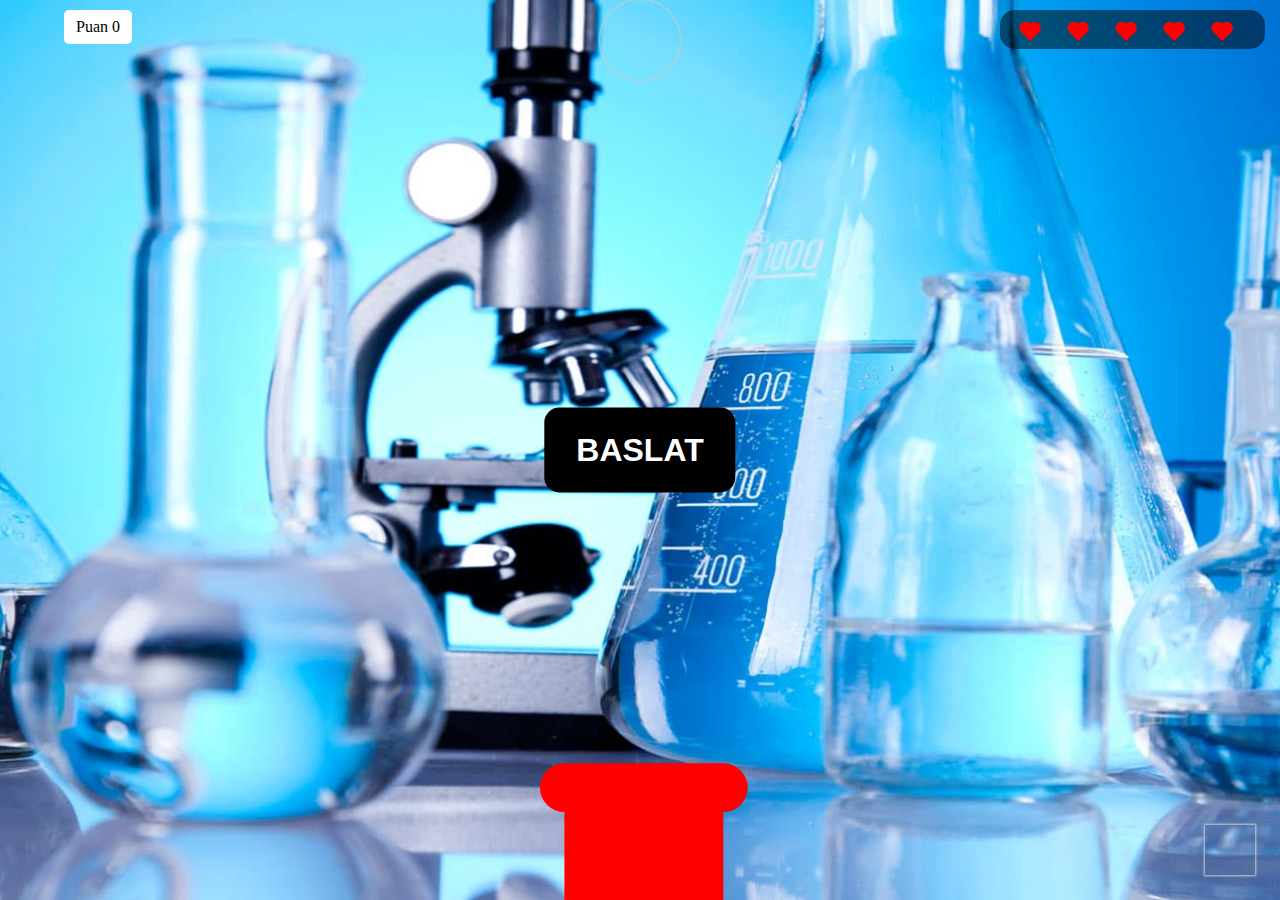
<file: laboyun.html>
<html>
<style>
body {margin:0;padding:0;width:100%;height:100%;overflow:hidden;background:url("labarka.jpg") center/cover}
nav {width:100%;padding:10px 5%;box-sizing:border-box;display:flex;align-items:center;justify-content:flex-start}
#canlar {position:absolute;right:15px;display:flex;flex-wrap:wrap;justify-content:flex-end;box-sizing:border-box;margin-top:5px;background:rgba(0,0,0,0.5);border-radius:15px;padding:0 0 15px 25px}
nav label {display:block;background:#fff;border-radius:5px;padding:8px 12px;text-align:center;}
nav label:before {content:"Puan "}
#canlar svg {transform:rotate(-135deg);margin:-15px 5px}
#oyunbaslat { -moz-user-select: none; -khtml-user-select: none; -webkit-user-select: none; -ms-user-select: none; user-select: none;cursor:pointer;position:fixed;left:50%;top:50%;transform:translate(-50%,-50%);padding:24px 32px;box-sizing:border-box;background:#000;color:#fff;font:bold 2rem Arial;border-radius:15px}
#orenk {position:fixed;right:25px;bottom:25px;width:50px;height:50px;box-shadow:0px 0px 2px 1px #ccc;}
#tup {position:fixed;left:calc(50% - 100px);transform:translateY(45%);bottom:25px;}
#halan {position:absolute;top:0;display:flex;width:100%;height:100%;justify-content:center;align-items:flex-start;}
#disk {width:80px;height:80px;box-shadow:0px 0px 2px 1px #ccc;border-radius:50%;animation:hareket 1.5s linear infinite}
@keyframes hareket{
0%{margin-top:0}
100%{margin-top:120%}
}
</style>
<body onload="baslangic()">
<nav>                                           
<label id="puan">0</label>
<div id="canlar">
<svg class="canim" fill="red" width="38" height="54" viewbox="0 0 10 862"><path d="M0 200 v-200 h200 a100,100 90 0,1 0,200 a100,100 90 0,1 -200,0z" /></svg>
<svg class="canim" fill="red" width="38" height="54" viewbox="0 0 10 862"><path d="M0 200 v-200 h200 a100,100 90 0,1 0,200 a100,100 90 0,1 -200,0z" /></svg>
<svg class="canim" fill="red" width="38" height="54" viewbox="0 0 10 862"><path d="M0 200 v-200 h200 a100,100 90 0,1 0,200 a100,100 90 0,1 -200,0z" /></svg>
<svg class="canim" fill="red" width="38" height="54" viewbox="0 0 10 862"><path d="M0 200 v-200 h200 a100,100 90 0,1 0,200 a100,100 90 0,1 -200,0z" /></svg>
<svg class="canim" fill="red" width="38" height="54" viewbox="0 0 10 862"><path d="M0 200 v-200 h200 a100,100 90 0,1 0,200 a100,100 90 0,1 -200,0z" /></svg>
</div>                 
</nav>
<div id="halan">
<div id="oyunbaslat">BASLAT</div>
<div id="disk"></div>
<div id="tup">
<svg width="220" height="280" viewbox="0 0 18 18">
<path id="tuprenk" fill="red" d="M 2 1 A 1 1 0 0 0 2 5 L 2 24 A 1 1 0 0 0 15 24 L 15 5 A 1 1 0 0 0 15 1 L 2 1"/>
</svg>
</div>
</div>
<div id="orenk"></div>
<script>
var disk = document.getElementById("disk");
var orenk = document.getElementById("orenk");
var puan = document.getElementById("puan");
var canim = document.querySelectorAll(".canim");
var tuprenk = document.getElementById("tuprenk");
var baslat = document.getElementById("oyunbaslat");
let puanlar = -1;let kalancan = 5;let oyundurum = false;
var renkler = ["red","green","purple","blue","yellow"];
let degrenk;
let i = -1;
	var oyunakisi = setInterval(oyunakis,1500)
baslat.addEventListener("click",function(){
	oyundurum = true;
	oyunakisi = setInterval(oyunakis,1500)
	baslat.style.display = "none";
	kalancan = 5;puanlar = 0;
	for(var c=0;c<canim.length;c++){canim[c].style.display = "block"}
})
	function oyunakis(){
	i++;
	if(i > renkler.length){i=0}
	disk.style.display = "block";
	disk.style.animationPlayState = "running";
	disk.style.background = renkler[i];
	degrenk = renkler[Math.floor(Math.random() * renkler.length)];
	orenk.style.background = degrenk;
	tuprenk.style.fill = degrenk
	}
	window.addEventListener("click",function(event){
	if(oyundurum == true && event.target.id !== "oyunbaslat"){
	if(window.getComputedStyle(document.querySelector('#disk')).background == window.getComputedStyle(document.querySelector('#orenk')).background){
		puanlar +=1;puan.innerHTML = puanlar;
		document.querySelector('#disk').style.display = "none"
		orenk.style.background = renkler[Math.floor(Math.random() * renkler.length)];
		console.log("Puan:" + puanlar);
	}else{
		kalancan -= 1;
		canim[kalancan].style.display = "none";
		if(kalancan < 1){
			clearInterval(oyunakisi);
			oyunakisi = null;
			kalancan = 0;
			baslat.style.display = "block";
			oyundurum = false
		}
	}
	}
})
</script>
</body>
</html>
</file>
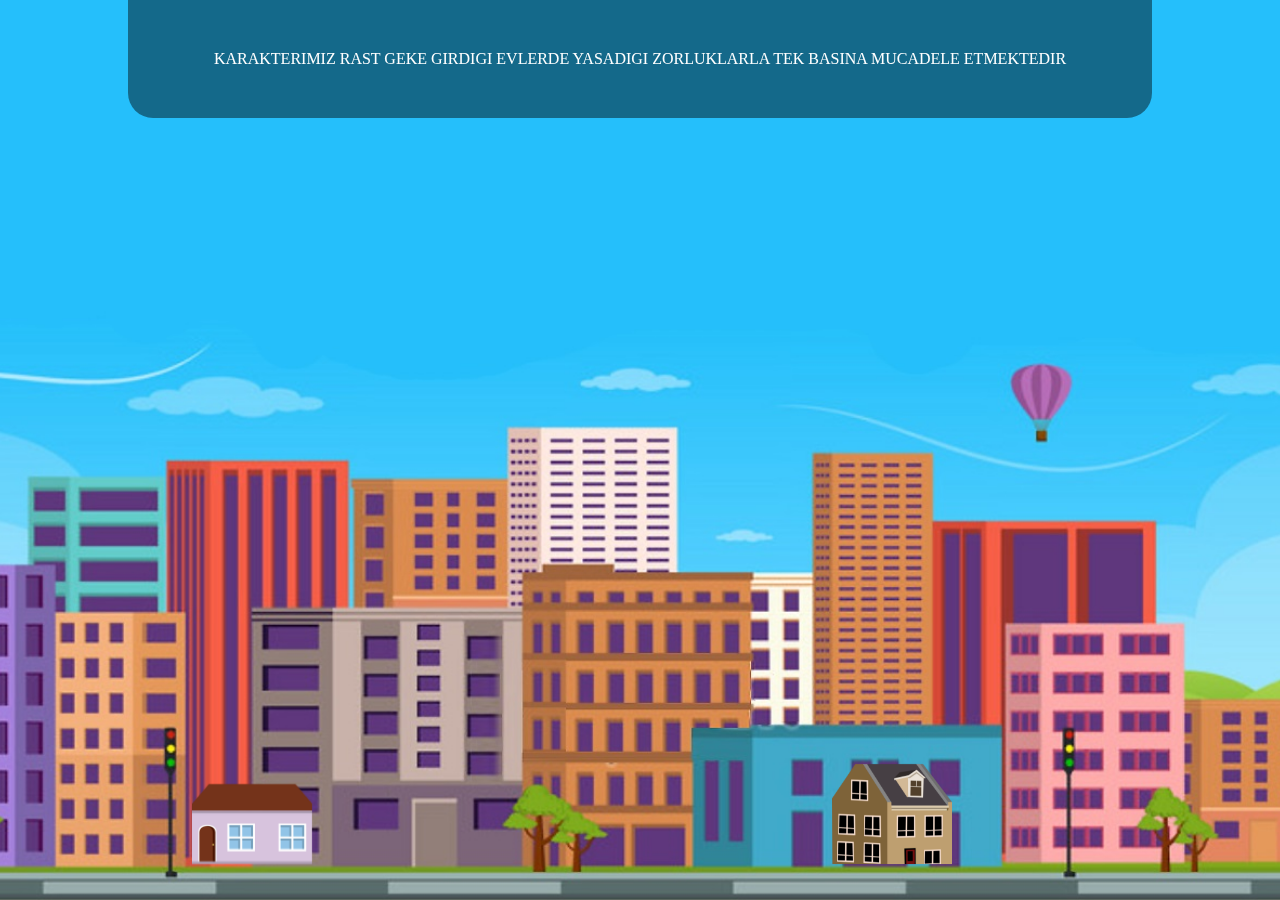
<file: storyoyun.html>
<!DOCTYPE html>
<html lang="tr">
<head>
<meta content="text/html; charset=UTF-8" http-equiv="Content-Type" />
<style>
html,body{z-index:-1;margin:0;padding:0;scroll-behavior: smooth;width:100%;height:100%;background:#f3f3f3}
#oyunalani {z-index:-1;position:relative;width:100%;height:100%;overflow:hidden}
#sol{position:absolute;width:33.3%;height:100%;background:transparent}
#mesaj{color:#fff;position:absolute;width:80%;left:10%;background:rgba(0,0,0,0.45);display:flex;justify-content:center;align-items:top;padding:50px;box-sizing:border-box;border-radius:0 0px 25px 25px}
#sag{position:absolute;width:33.3%;left:66.6%;height:100%;background:transparent}
#ortamagir {-moz-user-select: none; -khtml-user-select: none; -webkit-user-select: none; -ms-user-select: none; user-select: none;z-index:999;cursor:pointer;display:none;position:absolute;font:bold 18px Arial;left:50%;bottom:100px;transform:translateX(-50%);padding:16px 32px;color:#fff;border-radius:15px;background:#000}
#binabir,#binaiki {position:absolute;background:red;bottom:4%}
#binabir {background:url(binabir.png) center/cover;width:120px;height:80px;left:15%}
#binaiki {background:url(binaiki.png) center/cover;width:120px;height:100px;left:65%}
#kapi {display:none;position:absolute;background:url(kapi.png) center/cover;width:100px;height:120px;left:calc(100% - 150px);bottom:25px}
#sametkarakter {position:absolute;left:0;bottom:0px;width:90px;height:132px;background:url(https://sametakcay.com/sametkarakter.png);background-size:cover}
</style>
</head>
<body>
<div id="oyunalani" style="z-index:998">
<div id="sol"></div>
<div id="mesaj">KARAKTERIMIZ RAST GEKE GIRDIGI EVLERDE YASADIGI ZORLUKLARLA TEK BASINA MUCADELE ETMEKTEDIR</div>
<div id="sag"></div>
<div id="ortamagir">İÇERİ GİR</div>
<div id="binabir"></div>
<div id="binaiki"></div>
<div id="sametkarakter"></div>
<div id="kapi"></div>
<canvas id="sametoyun" style="background:url(oyunarka.jpg) bottom/cover;width:100%;height:100%" tabindex="1"></canvas>
</div>
<script>
var canvas = document.getElementById("sametoyun");
canvas.width = window.innerWidth;canvas.height = window.innerHeight;
var ctx = canvas.getContext("2d");
var samet = document.getElementById("sametkarakter");
var binabir = document.getElementById("binabir");
var mesaj = document.getElementById("mesaj");
var binaiki = document.getElementById("binaiki");
var kapi = document.getElementById("kapi");
var ortamagir = document.getElementById("ortamagir");
var kosma = false;

function guncelle(){
	window.requestAnimationFrame(guncelle);
	ctx.clearRect(0, 0, canvas.width, canvas.height);
}
guncelle()	

var sol = document.getElementById("sol");
var sag = document.getElementById("sol");
let basilitut =false;let sayi = 0;
function kontrol(event){
	kosma = true;
	if(kosma == true){samet.style.backgroundImage = "url('kos.gif')";}
	if(samet.offsetLeft > kapi.offsetLeft - kapi.offsetWidth/2 && samet.offsetLeft < kapi.offsetLeft + kapi.offsetWidth){
		samet.style.left = "50px";
		kapi.style.display = "none";
		binabir.style.display = "block";
		binaiki.style.display = "block";
		canvas.style.background = "url(oyunarka.jpg) bottom/cover";
		mesaj.innerHTML = "KARAKTERIMIZ RAST GELE GIRDIGI EVLERDE YASADIGI ZORLUKLARLA TEK BASINA MUCADELE ETMEKTEDIR.."
	}
	if(samet.offsetLeft > binabir.offsetLeft - binabir.offsetWidth/2 && samet.offsetLeft < binabir.offsetLeft + binabir.offsetWidth || samet.offsetLeft > binaiki.offsetLeft - binaiki.offsetWidth/2 && samet.offsetLeft < binaiki.offsetLeft + binaiki.offsetWidth){ortamagir.style.display="block"}else{ortamagir.style.display="none"}
	if (event.keyCode == 65 || event.keyCode == 37 || event.target.id == "sol") {
	samet.style.left = samet.getBoundingClientRect().left - 5 + "px";
	samet.style.transform = "scaleX(-1)";
	if(samet.offsetLeft < 0){samet.style.left = 0}
  } 
  if (event.keyCode == 68 || event.keyCode == 39 ||event.target.id == "sag") {
	samet.style.left = samet.getBoundingClientRect().left + 5 + "px";
	samet.style.transform = "scaleX(1)";
	if(samet.style.left > binaiki.offsetLeft + 75){samet.style.left = binaiki.offsetLeft + 75 + "px"}
	if(samet.offsetLeft > window.innerWidth - 90){samet.style.left = window.innerWidth -90 + "px"}
	if(binaiki.offsetLeft + 25 < samet.offsetLeft){
    	console.log("Prenses Tiktokta Ünlü Olmayı Tercih Etti")
	}
  }
}
function binakapat(){
	ortamagir.style.display="none";
	binabir.style.display = "none";
	binaiki.style.display = "none";
	kapi.style.display = "block";
	samet.style.left = "50px";
}
ortamagir.addEventListener("click",function(){
	if(samet.offsetLeft > binabir.offsetLeft -  binabir.offsetWidth/2 && samet.offsetLeft < binabir.offsetLeft + binabir.offsetWidth){
		binakapat();
		canvas.style.background = "url(sahne1.jpg) center/cover";
		mesaj.innerHTML = "Gül bahçesinde Gülün Dikenlerine karşı zorlu mücadeleler.."
		}
	if(samet.offsetLeft > binaiki.offsetLeft -  binaiki.offsetWidth/2 && samet.offsetLeft < binaiki.offsetLeft + binaiki.offsetWidth){
		binakapat();
		canvas.style.background = "url(sahne2.jpg) center/cover"
		mesaj.innerHTML = "Şaha karşı anlaşma mı baş kaldırı mı ?"
		}
})
window.addEventListener("touchstart",kontrol)
window.addEventListener("touchmove",kontrol)
window.addEventListener("keydown",kontrol)
window.addEventListener("touchcancel", () => {kosma=false;samet.style.backgroundImage = "url('sametkarakter.png')";})
window.addEventListener("touchend", () => {kosma=false;samet.style.backgroundImage = "url('sametkarakter.png')";})
window.addEventListener("keyup", () => {kosma = false;samet.style.backgroundImage = "url('sametkarakter.png')";})
</script>

</body>
</html>
</file>
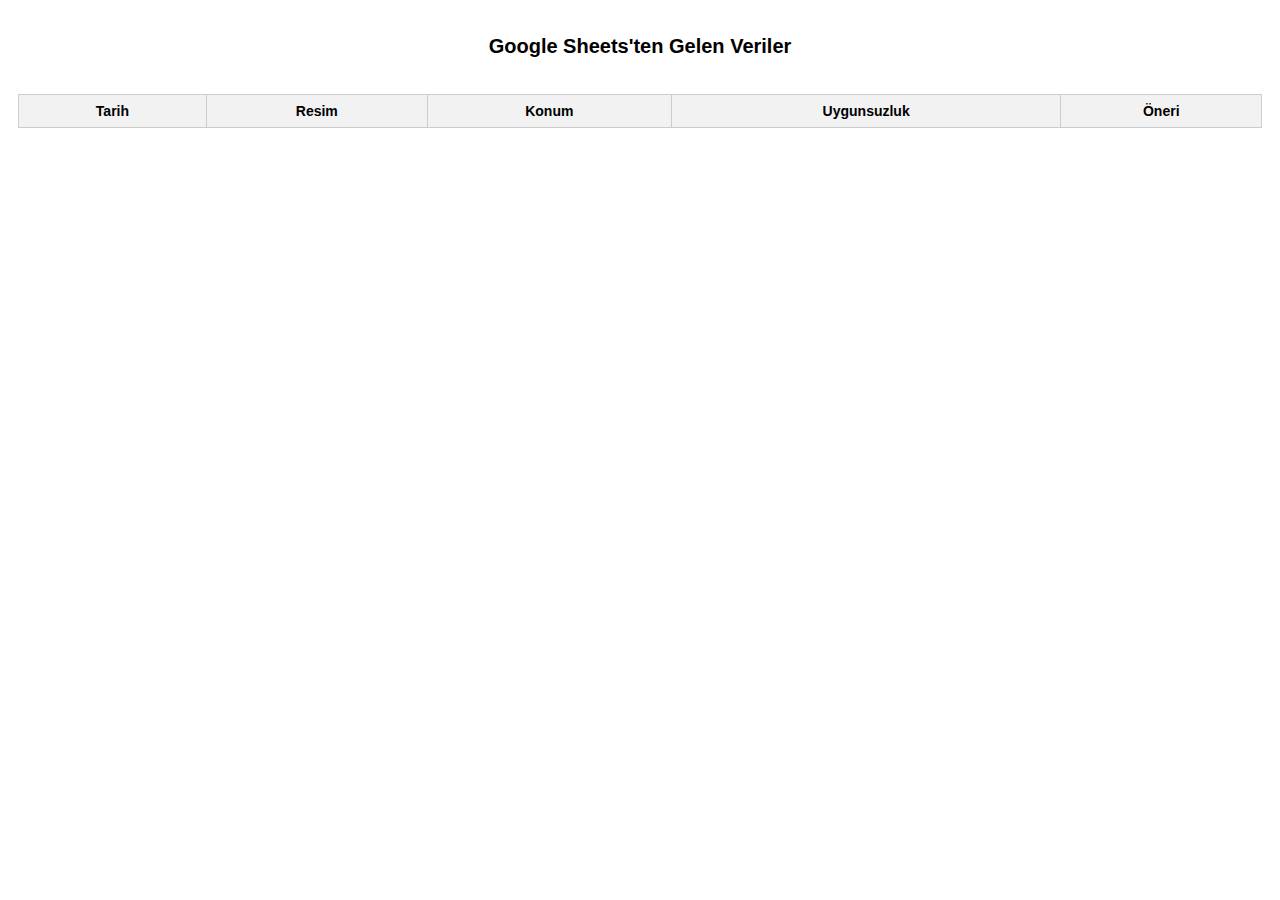
<file: vericek.html>
<!DOCTYPE html>
<html lang="tr">
<head>
  <meta charset="UTF-8">
  <meta name="viewport" content="width=device-width, initial-scale=1.0">
  <title>Google Sheets Verileri</title>
  <style>
    body {
      font-family: sans-serif;
      padding: 10px;
    }

    h2 {
      text-align: center;
      font-size: 20px;
    }

    .table-container {
      overflow-x: auto;
    }

    table {
      border-collapse: collapse;
      width: 100%;
      min-width: 600px;
      margin-top: 20px;
    }

    th, td {
      border: 1px solid #ccc;
      padding: 8px;
      text-align: center;
      font-size: 14px;
    }

    th {
      background-color: #f2f2f2;
    }

    img {
      max-width: 100px;
      max-height: 100px;
    }

    @media screen and (max-width: 600px) {
      h2 {
        font-size: 18px;
      }

      th, td {
        font-size: 12px;
        padding: 6px;
      }

      img {
        max-width: 80px;
        max-height: 80px;
      }
    }
  </style>
</head>
<body>

  <h2>Google Sheets'ten Gelen Veriler</h2>
  <div class="table-container">
    <table id="veriTablosu">
      <thead>
        <tr>
          <th>Tarih</th>
          <th>Resim</th>
          <th>Konum</th>
          <th>Uygunsuzluk</th>
          <th>Öneri</th>
        </tr>
      </thead>
      <tbody>
        <!-- JS ile doldurulacak -->
      </tbody>
    </table>
  </div>

  <script>
    const sheetURL = "https://script.google.com/macros/s/AKfycbxhHwjV2o6ycM7lnZQv5bAb5Vzknr0QnX-uojRe6iyL995dCB81ukWkCZFtRy-4cZfW/exec";

    fetch(sheetURL)
      .then(response => response.json())
      .then(data => {
        const tbody = document.getElementById("veriTablosu").querySelector("tbody");

        data.forEach(row => {
          const tr = document.createElement("tr");

          const tdTarih = document.createElement("td");
          tdTarih.textContent = row.tarih;
          tr.appendChild(tdTarih);

          const tdResim = document.createElement("td");
          const img = document.createElement("img");
          img.src = row.resim;
          tdResim.appendChild(img);
          tr.appendChild(tdResim);

          const tdKonum = document.createElement("td");
          tdKonum.textContent = row.konum;
          tr.appendChild(tdKonum);

          const tdUygunsuzluk = document.createElement("td");
          tdUygunsuzluk.textContent = row.uygunsuzluk;
          tr.appendChild(tdUygunsuzluk);

          const tdOneri = document.createElement("td");
          tdOneri.textContent = row.oneri;
          tr.appendChild(tdOneri);

          tbody.appendChild(tr);
        });
      })
      .catch(err => {
        console.error("Veri alınamadı:", err);
        alert("Google Sheets verilerine erişilemedi.");
      });
  </script>

</body>
</html>
</file>
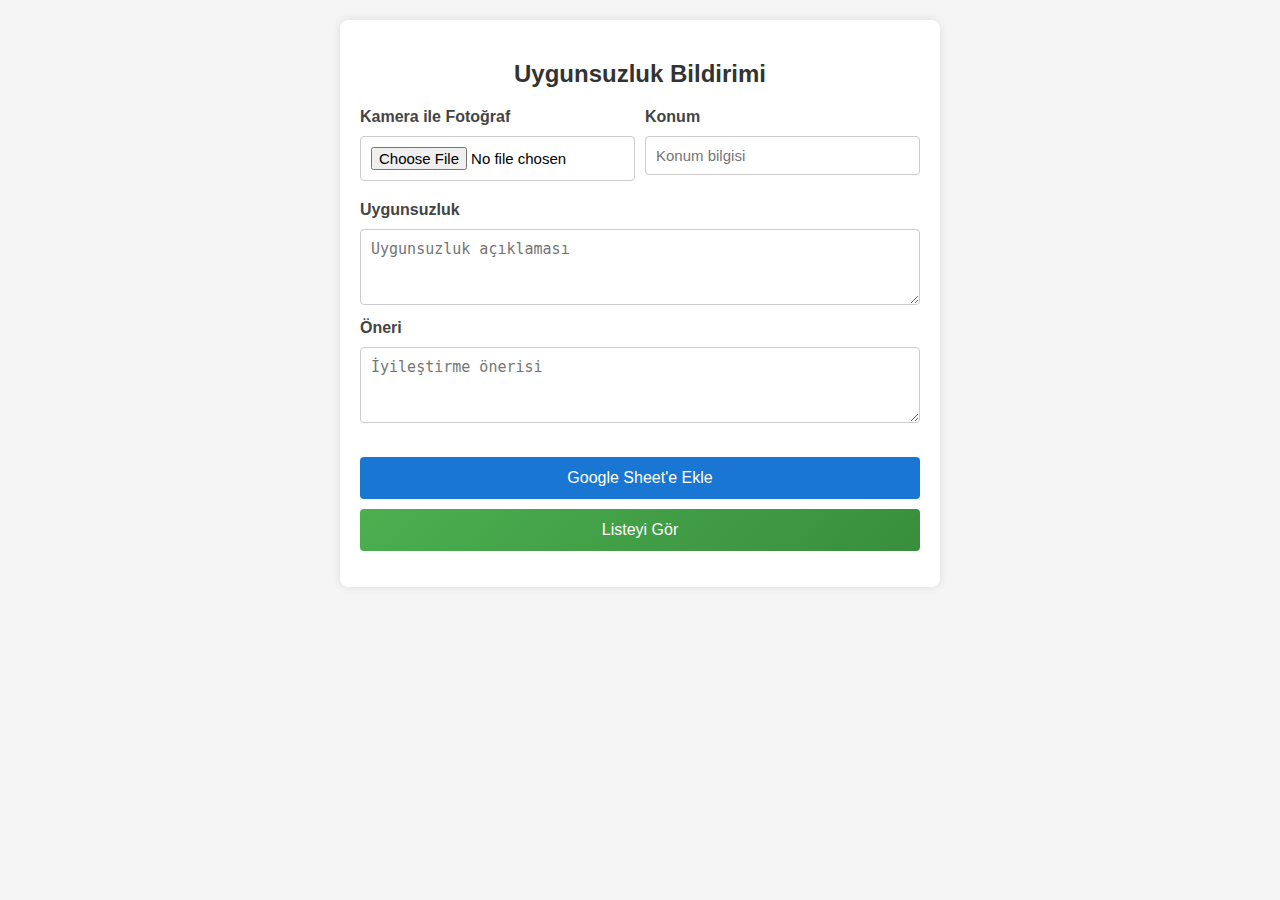
<file: veriyukle.html>
<!DOCTYPE html>
<html lang="tr">
<head>
  <meta charset="UTF-8">
  <title>Google Sheets'e Veri Gönder</title>
  <style>
    * {
      box-sizing: border-box;
    }

    body {
      font-family: Arial, sans-serif;
      margin: 0;
      padding: 20px;
      background-color: #f5f5f5;
    }

    .container {
      max-width: 600px;
      margin: auto;
      background: white;
      padding: 20px;
      border-radius: 8px;
      box-shadow: 0 0 10px rgba(0,0,0,0.1);
    }

    h2 {
      text-align: center;
      color: #333;
    }

    .row {
      display: flex;
      flex-wrap: wrap;
      gap: 10px;
      margin-bottom: 20px;
    }

    .col {
      flex: 1 1 48%;
    }

    label {
      font-weight: bold;
      margin-bottom: 5px;
      display: block;
      color: #444;
    }

    input[type="file"],
    input[type="text"],
    textarea {
      width: 100%;
      padding: 10px;
      font-size: 15px;
      margin-top: 5px;
      border: 1px solid #ccc;
      border-radius: 4px;
    }

    textarea {
      resize: vertical;
    }

    button {
      width: 100%;
      padding: 12px;
      font-size: 16px;
      background-color: #1976d2;
      color: white;
      border: none;
      border-radius: 4px;
      cursor: pointer;
      margin-top: 10px;
    }

    button:hover {
      background-color: #0d47a1;
    }

    #durum {
      margin-top: 15px;
      text-align: center;
      color: green;
      font-weight: bold;
    }
  </style>
</head>
<body>
  <div class="container">
    <h2>Uygunsuzluk Bildirimi</h2>

    <!-- Kamera ve Konum yan yana -->
    <div class="row">
      <div class="col">
        <label for="resim">Kamera ile Fotoğraf</label>
        <input type="file" id="resim" accept="image/*" capture="environment">
      </div>
      <div class="col">
        <label for="konum">Konum</label>
        <input type="text" id="konum" placeholder="Konum bilgisi">
      </div>
    </div>

    <!-- Diğer alanlar alt alta -->
    <div class="row">
      <div class="col" style="flex: 1 1 100%;">
        <label for="uygunsuzluk">Uygunsuzluk</label>
        <textarea id="uygunsuzluk" rows="3" placeholder="Uygunsuzluk açıklaması"></textarea>
      </div>
      <div class="col" style="flex: 1 1 100%;">
        <label for="oneri">Öneri</label>
        <textarea id="oneri" rows="3" placeholder="İyileştirme önerisi"></textarea>
      </div>
    </div>

    <button onclick="veriGonder()">Google Sheet'e Ekle</button>
    <button onclick="location.href='vericek.html'" style="background: linear-gradient(135deg, #4CAF50, #388E3C);">Listeyi Gör</button>
    <p id="durum"></p>
  </div>

  <script>
    function veriGonder() {
      const konum = document.getElementById("konum").value.trim();
      const uygunsuzluk = document.getElementById("uygunsuzluk").value.trim();
      const oneri = document.getElementById("oneri").value.trim();
      const fileInput = document.getElementById("resim");
      const file = fileInput.files[0];

      if (!file || !konum || !uygunsuzluk || !oneri) {
        document.getElementById("durum").innerText = "Lütfen tüm alanları doldurun.";
        return;
      }

      const reader = new FileReader();
      reader.onloadend = function () {
        const base64Image = reader.result;

        fetch('https://script.google.com/macros/s/AKfycbxhHwjV2o6ycM7lnZQv5bAb5Vzknr0QnX-uojRe6iyL995dCB81ukWkCZFtRy-4cZfW/exec', {
          method: 'POST',
          mode: 'no-cors',
          headers: {
            'Content-Type': 'application/json'
          },
          body: JSON.stringify({
            resim: base64Image,
            konum: konum,
            uygunsuzluk: uygunsuzluk,
            oneri: oneri
          })
        }).then(() => {
          document.getElementById("durum").innerText = "Veri başarıyla gönderildi!";
          fileInput.value = '';
          document.getElementById("konum").value = '';
          document.getElementById("uygunsuzluk").value = '';
          document.getElementById("oneri").value = '';
        }).catch(() => {
          document.getElementById("durum").innerText = "Hata oluştu.";
        });
      };

      reader.readAsDataURL(file); // resmi base64'e çevir
    }
  </script>
</body>
</html>
</file>
